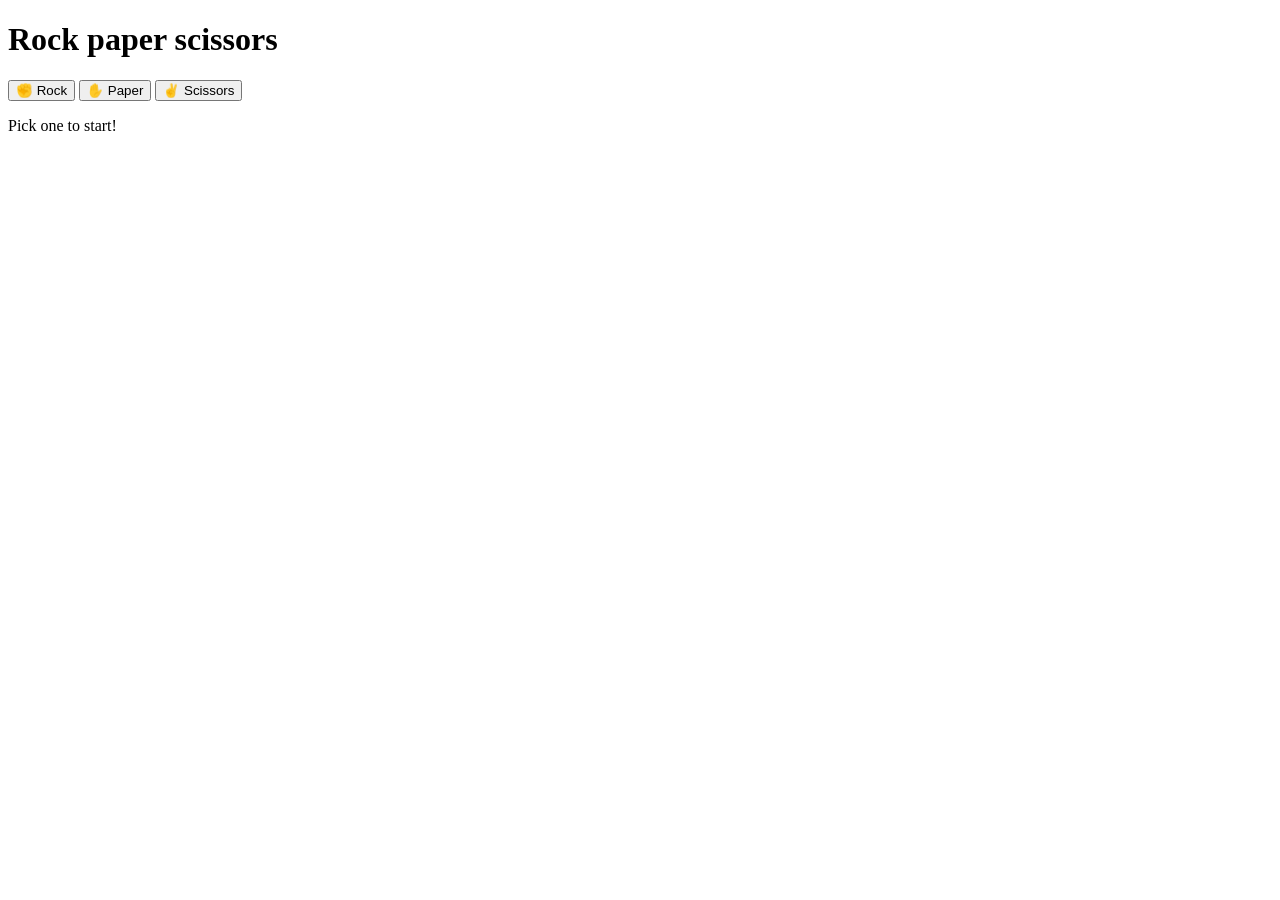
<file: rock paper scissors/index.html>
<!DOCTYPE html>
<html lang="en">
<head>
    <meta charset="UTF-8">
    <meta name="viewport" content="width=device-width, initial-scale=1.0">
    <title>ROCK PAPER SCISSORS</title>
    <link rel="styleshell" href="style.css">
</head>
<main class="game">
    <h1>Rock paper scissors</h1>
    <div class="choices">
        <button id="rock">✊ Rock</button>
      <button id="paper">✋ Paper</button>
      <button id="scissors">✌️ Scissors</button>
    </div>

    <p id="result">Pick one to start!</p>
  </main>

  <script src="script.js"></script>
</body>
</html>    
    </div>

</main>
<body>
    
</body>
</html>
</file>
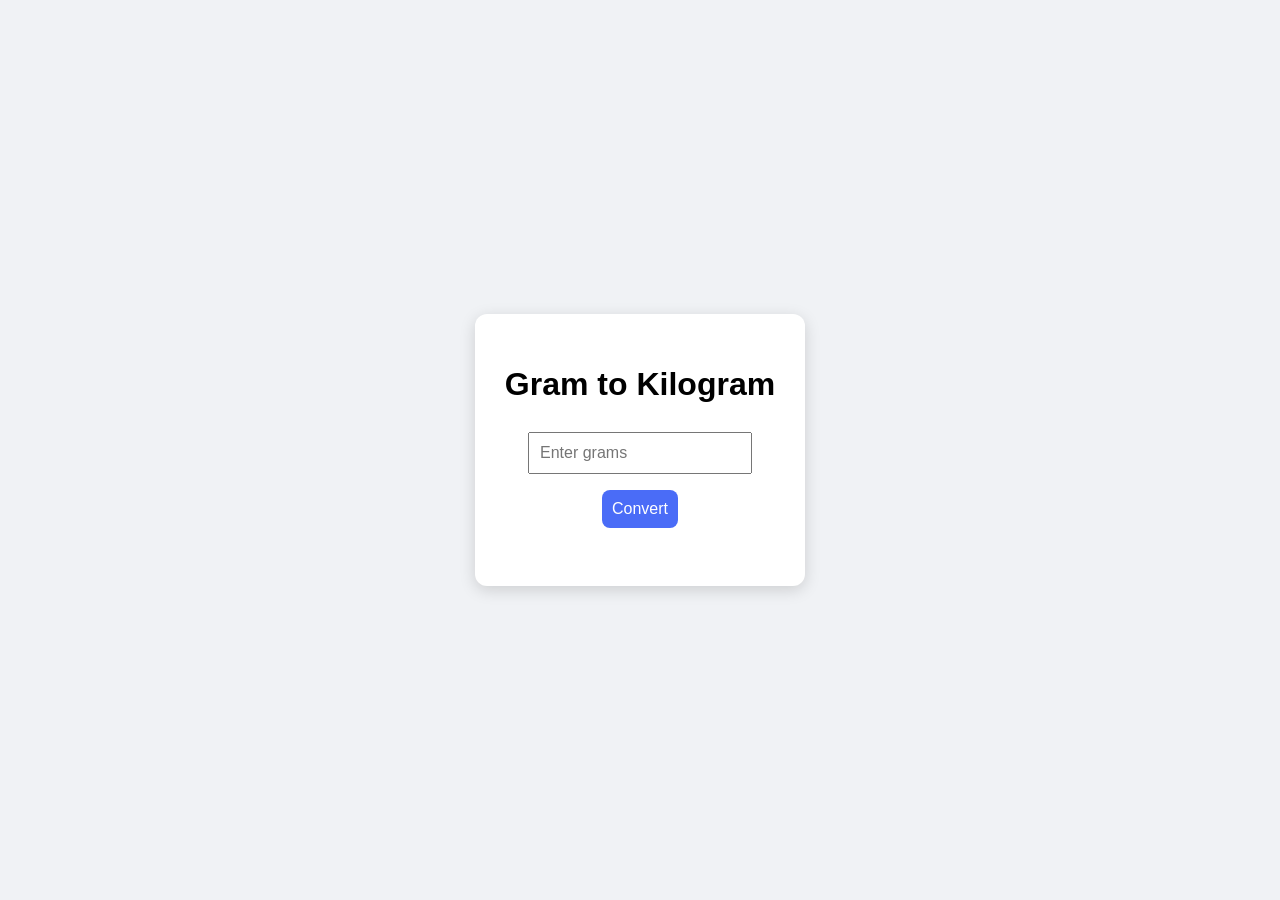
<file: rock paper scissors/indexconverter.html>
<!DOCTYPE html>
<html lang="en">
<head>
  <meta charset="UTF-8">
  <meta name="viewport" content="width=device-width, initial-scale=1.0">
  <title>Gram to Kilogram Converter</title>
  <style>
    body {
      font-family: Arial, sans-serif;
      display: flex;
      justify-content: center;
      align-items: center;
      min-height: 100vh;
      margin: 0;
      background: #f0f2f5;
    }
    .converter {
      background: white;
      padding: 30px;
      border-radius: 12px;
      box-shadow: 0 4px 16px rgba(0, 0, 0, 0.15);
      text-align: center;
    }
    input, button {
      font-size: 1rem;
      padding: 10px;
      margin: 8px 0;
    }
    button {
      background: #4a6cf7;
      color: white;
      border: none;
      border-radius: 8px;
      cursor: pointer;
    }
    #result {
      font-size: 1.2rem;
      margin-top: 12px;
    }
  </style>
</head>
<body>
  <div class="converter">
    <h1>Gram to Kilogram</h1>
    <input type="number" id="grams" placeholder="Enter grams">
    <br>
    <button id="convertBtn">Convert</button>
    <p id="result"></p>
  </div>

  <script src="script.js"></script>
</body>
</html>
</file>
<file: rock paper scissors/style.css>
*{
    box-sizing: border;
}
body{
    margin:0;
    min-height: 100vh;
    display:flex;
    justify-content: center;
    align-items: center;
    background:#1e1e2f;
    font-family: Arial, sans-serif;
    color:white;
}
.game{
    text-align: center;
    background:#2b2b44;
    padding:4px;
    border-radius: 16px;
    box-shadow: 0 8px 24px rgba(0,0,0,0.4);
}
h1 {
  margin-top: 0;
}

.choices {
  display: flex;
  gap: 16px;
  justify-content: center;
  margin: 24px 0;
}

button {
  font-size: 1.1rem;
  padding: 14px 22px;
  border: none;
  border-radius: 10px;
  background: #6c63ff;
  color: white;
  cursor: pointer;
  transition: transform 0.15s, background 0.15s;
}

button:hover {
  background: #8179ff;
  transform: translateY(-3px);
}

#result {
  font-size: 1.2rem;
  min-height: 1.5em;
}
</file>
